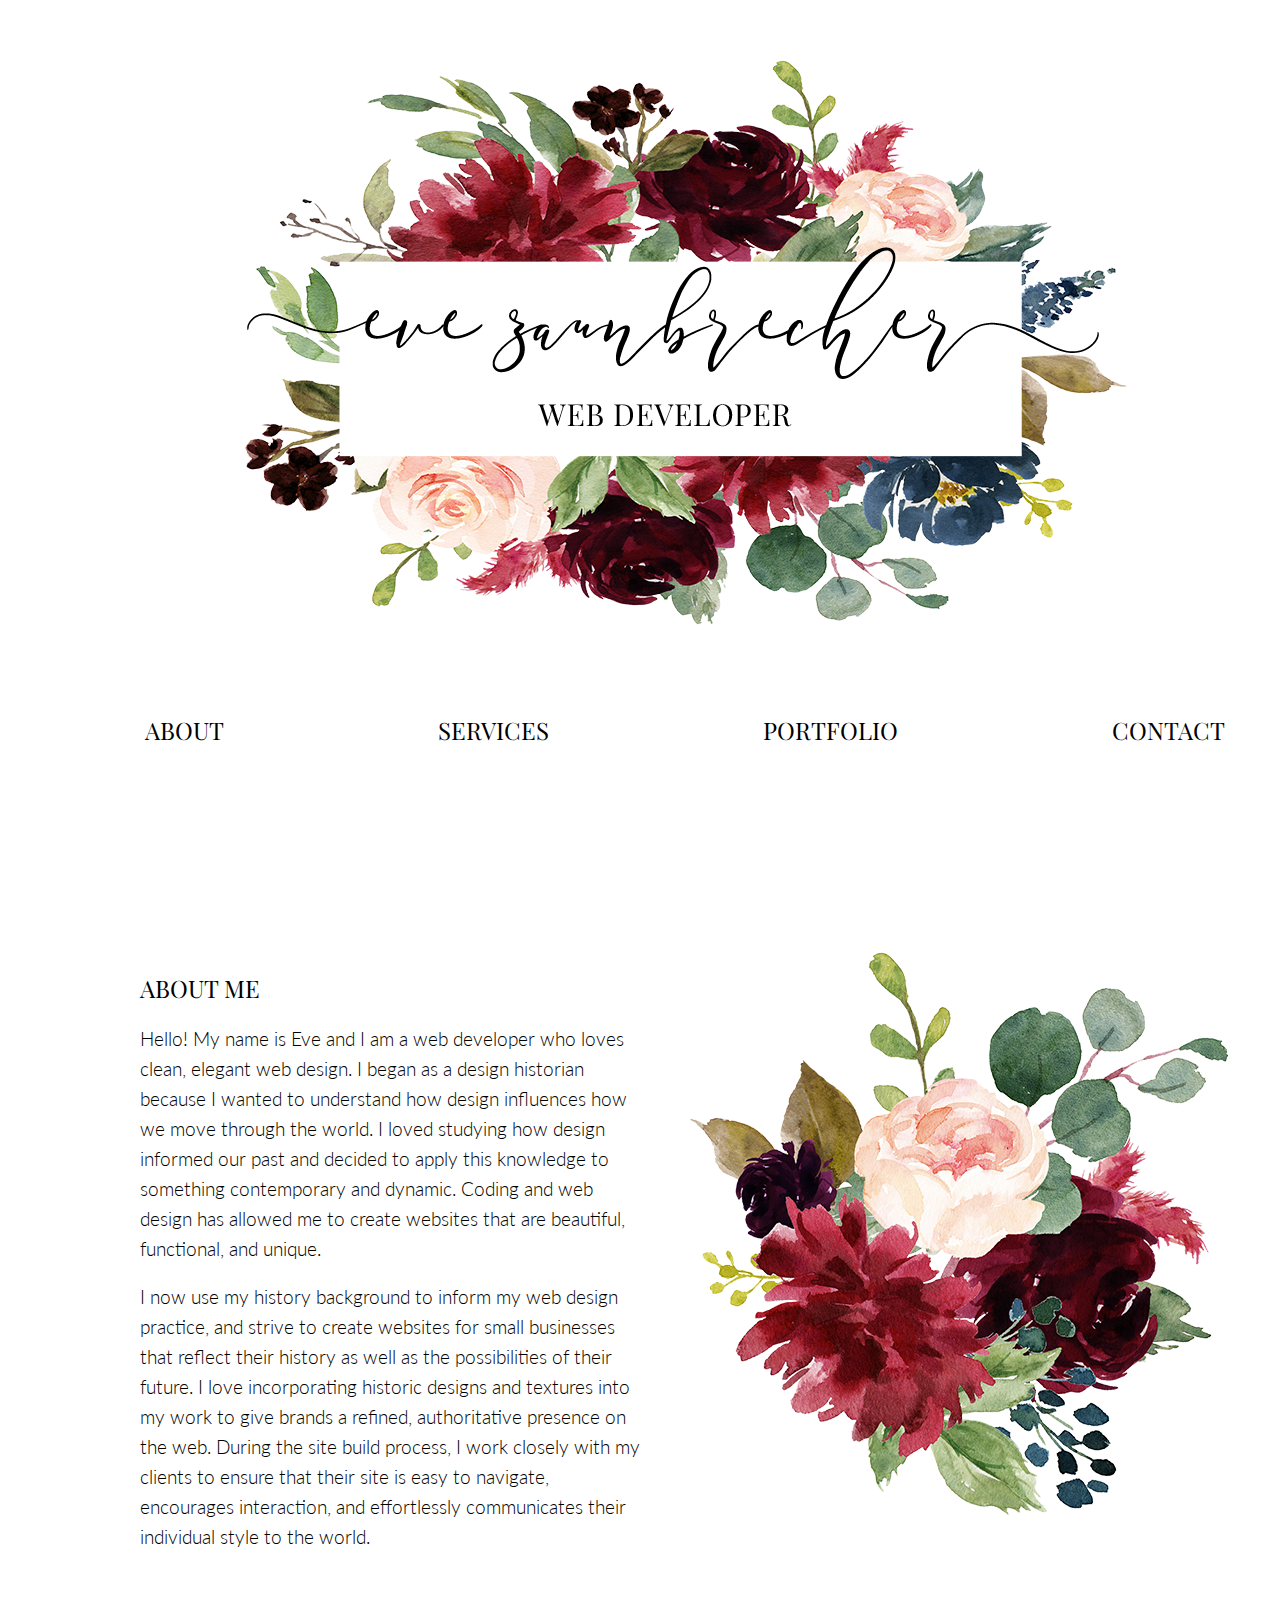
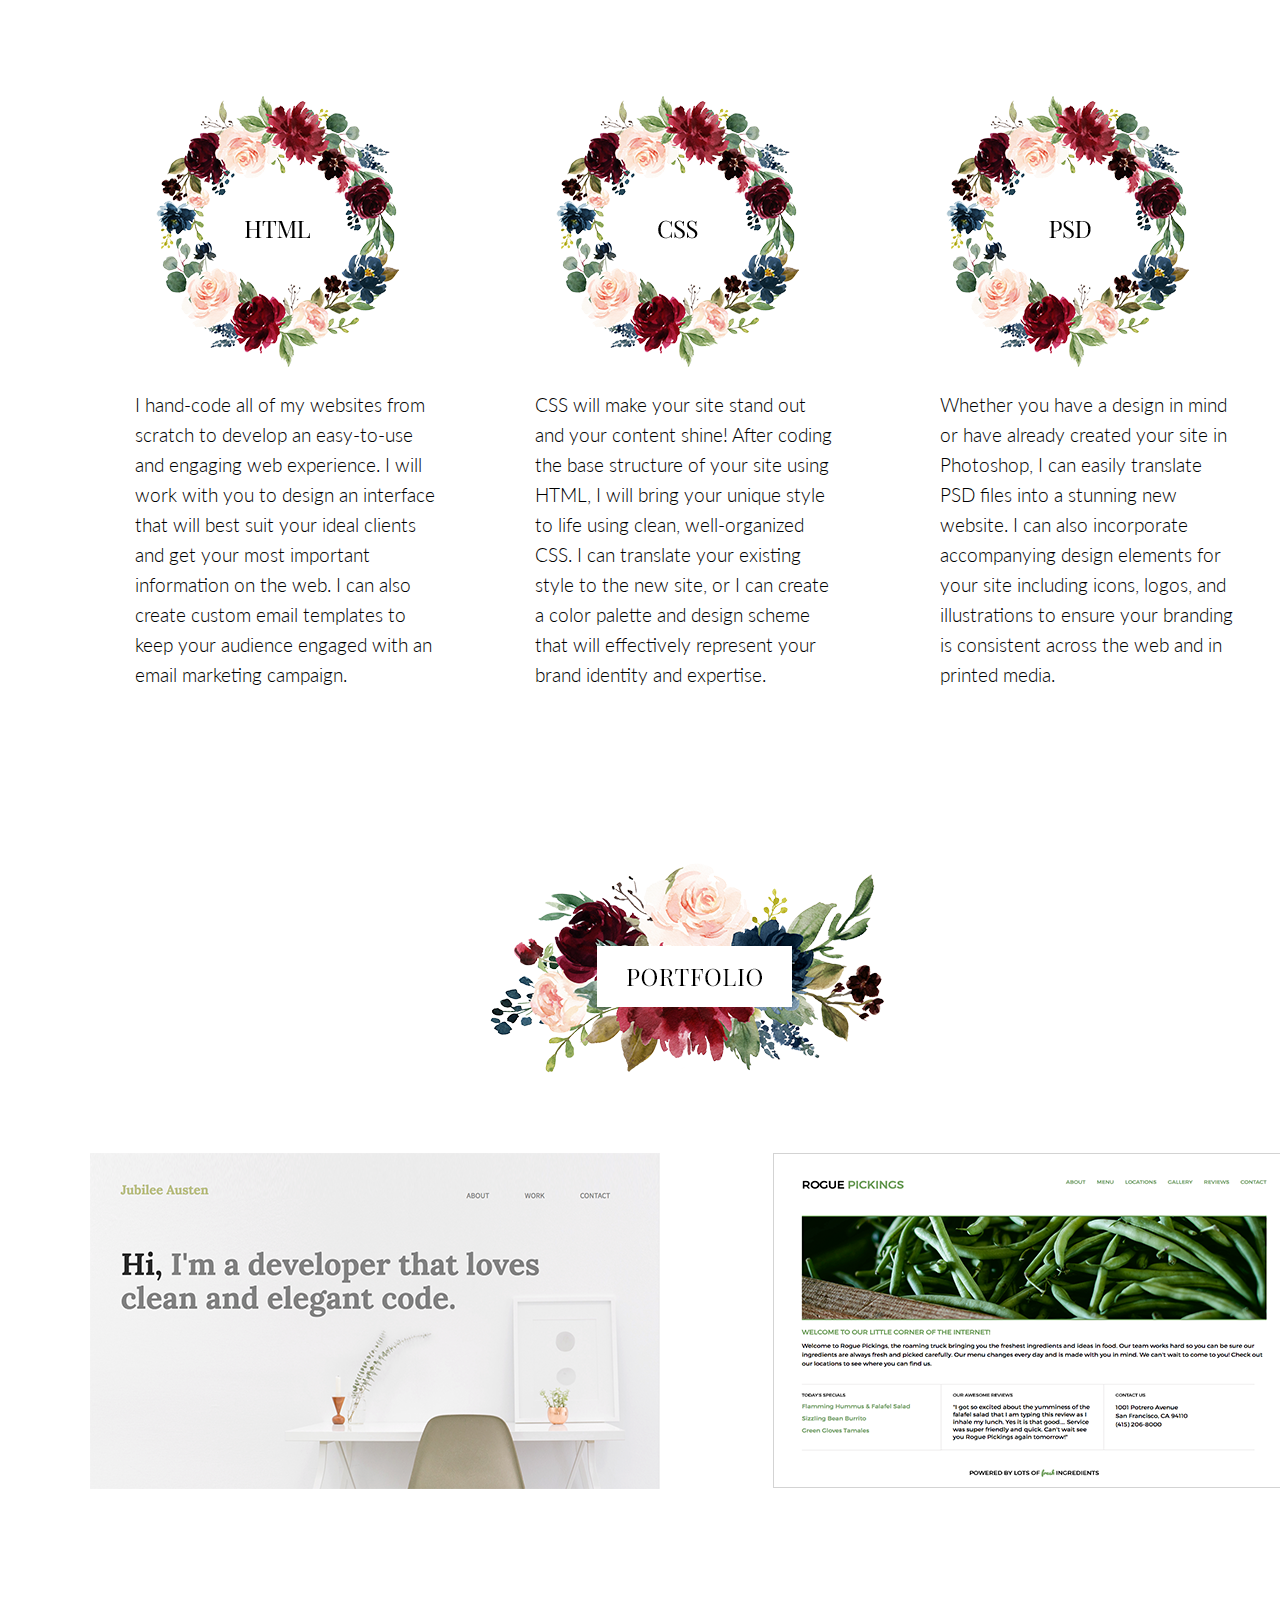
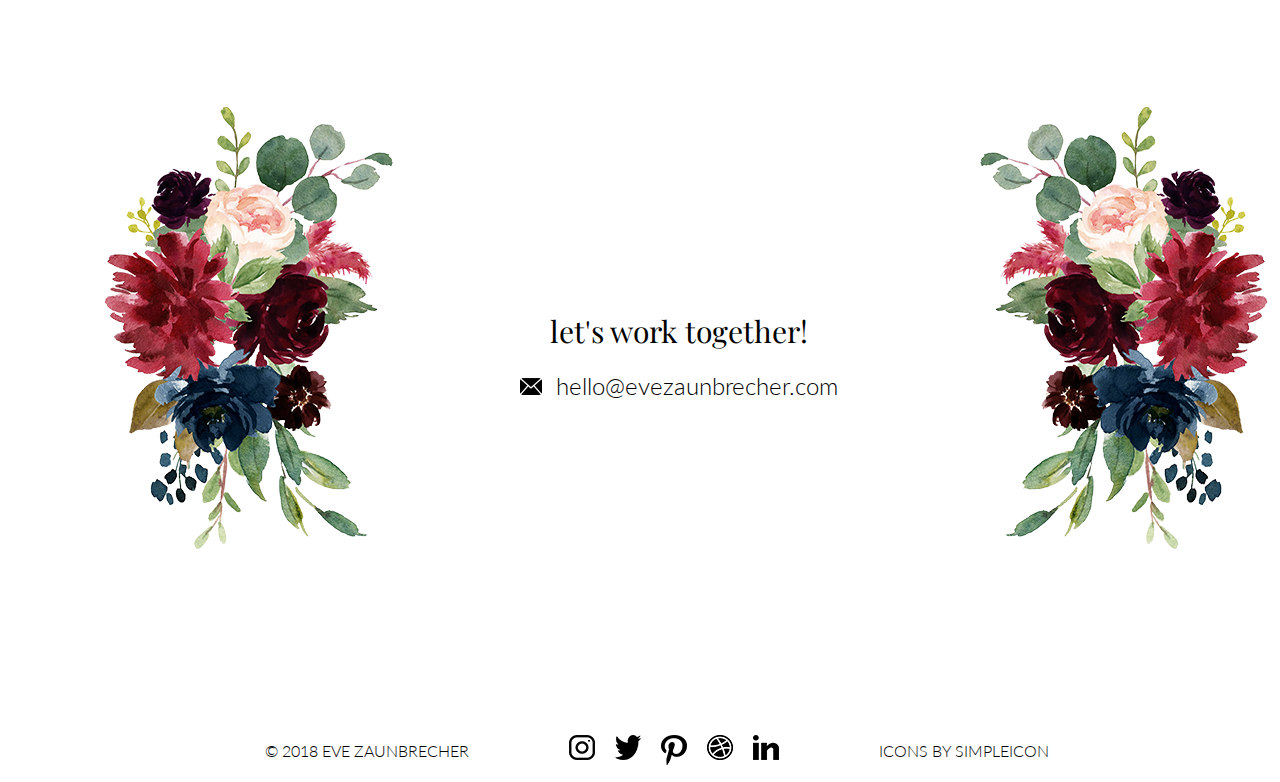
<file: index.html>
<!doctype html>
<html lang="en">
    <head>
    	<meta charset="UTF-8">
        <title>Eve Zaunbrecher | Web Developer</title>
        <link rel="stylesheet" href="css/normalize.css">
		<link rel="stylesheet" href="css/main.css">
		<link href="https://fonts.googleapis.com/css?family=Playfair+Display" rel="stylesheet">
		<link href="https://fonts.googleapis.com/css?family=Lato:300" rel="stylesheet">
    </head>
    <body>
    	<header>
    		<div class="full-width">
    			<img src="img/header-logo.png" alt="Eve Zaunbrecher Web Developer Floral Header" />
    			<nav>
    				<ul>
    					<li><a href="#about">About</a></li>
    					<li><a href="#services">Services</a></li>
    					<li><a href="#portfolio">Portfolio</a></li>
    					<li><a href="#contact">Contact</a></li>
					</ul>
				</nav>
			</div>
    	</header>

    	<main>
    		<section id="about">
    			<div class="full-width">
    				<div class="half-width">
    					<h2>About Me</h2>
    						<p>Hello! My name is Eve and I am a web developer who loves clean, elegant web design. I began as a design historian because I wanted to understand how design influences how we move through the world. I loved studying how design informed our past and decided to apply this knowledge to something contemporary and dynamic. Coding and web design has allowed me to create websites that are beautiful, functional, and unique.</p>
    						<p>I now use my history background to inform my web design practice, and strive to create websites for small businesses that reflect their history as well as the possibilities of their future. I love incorporating historic designs and textures into my work to give brands a refined, authoritative presence on the web. During the site build process, I work closely with my clients to ensure that their site is easy to navigate, encourages interaction, and effortlessly communicates their individual style to the world.</p>
    				</div>	
    				<div class="half-width">
    					<img src="img/about-bouquet.png" alt="Watercolor bouquet" />
    				</div>	
				</div>
			</section>

			<section id="services">
				<div class="full-width">
					<div class="third-width">
						<img src="img/html-wreath.png" alt="Watercolor floral wreath" id="html-image" />
						<p id="html-text">I hand-code all of my websites from scratch to develop an easy-to-use and engaging web experience. I will work with you to design an interface that will best suit your ideal clients and get your most important information on the web. I can also create custom email templates to keep your audience engaged with an email marketing campaign.</p>
					</div>
					<div class="third-width">
						<img src="img/css-wreath.png" alt="Watercolor floral wreath" id="css-image" />
						<p id="css-text">CSS will make your site stand out and your content shine! After coding the base structure of your site using HTML, I will bring your unique style to life using clean, well-organized CSS. I can translate your existing style to the new site, or I can create a color palette and design scheme that will effectively represent your brand identity and expertise.</p>
					</div>
					<div class="third-width">
						<img src="img/psd-wreath.png" alt="Watercolor floral wreath" id="psd-image" />
						<p id="psd-text">Whether you have a design in mind or have already created your site in Photoshop, I can easily translate PSD files into a stunning new website. I can also incorporate accompanying design elements for your site including icons, logos, and illustrations to ensure your branding is consistent across the web and in printed media.</p>
					</div>
				</div>
			</section>

			<section id="portfolio">
				<div class="full-width" id="portfolio-full">
					<div id="portfolio-image">
						<img src="img/portfolio-heading-bouquet.png" alt="Portfolio heading bouquet" />
					</div>
					<div class="half-width" id="jubilee-section">
						<a href="https://evemariez.github.io/jubilee-austen"><img src="img/jubilee-austen-site.png" alt="Jubilee Austen Developer Homepage" id="jubliee-image" /></a>
					</div>
					<div class="half-width" id="rogue-section">
						<img src="img/rogue-pickings-site.png" alt="Rogue Pickings Restaurant Homepage" id="rogue-image" />
					</div>
				</div>
			</section>

			<section id="contact">
				<div class="full-width">
					<div class="third-width">
						<div id="contact-left">
							<img src="img/contact-bouquet-left.png" alt="Bouquet frame" />
						</div>
					</div>
					<div class="third-width">
						<div id="contact-center">
							<h1>Let's work together!</h1>
							<a href="mailto:hello@evezaunbrecher.com" target="_top"><img src="img/envelope.png" alt="Email envelope" id="contact-envelope"/></a>
							<a href="mailto:hello@evezaunbrecher.com" target="_top">hello@evezaunbrecher.com</a>
						</div>
					</div>
					<div class="third-width">
						<div id="contact-right">
							<img src="img/contact-bouquet-right.png" alt="Bouquet frame" />
						</div>
					</div>
				</div>	
			</section>
    	</main>
    	<footer>
				<div class="full-width">
					<p id="copyright">© 2018 Eve Zaunbrecher</p>
					<ul>
						<li class="icons"><a href="http://instagram.com/evelovesthings"><img src="img/instagram.png" alt="Instagram icon" /></a></li>
						<li class="icons"><a href="http://www.twitter.com/evezaunbrecher"><img src="img/twitter.png" alt="Twitter icon" /></a></li>
						<li class="icons"><a href="http://pinterest.com/evelovesthings"><img src="img/pinterest.png" alt="Pinterest Icon" /></a></li>
						<li class="icons"><a href="https://www.dribbble.com/evezaunbrecher/"><img src="img/dribbble.png" alt="Dribbble icon" /></a></li>
						<li class="icons"><a href="https://www.linkedin.com/in/eve-zaunbrecher-63952848/"><img src="img/linkedin.png" alt="LinkedIn icon" /></a></li>
					</ul>
					<p id="icons-credit">Icons by <a href="https://www.flaticon.com/authors/simpleicon">simpleicon</a></p></p>
				</div>
			</footer>
    </body>
</html>
</file>
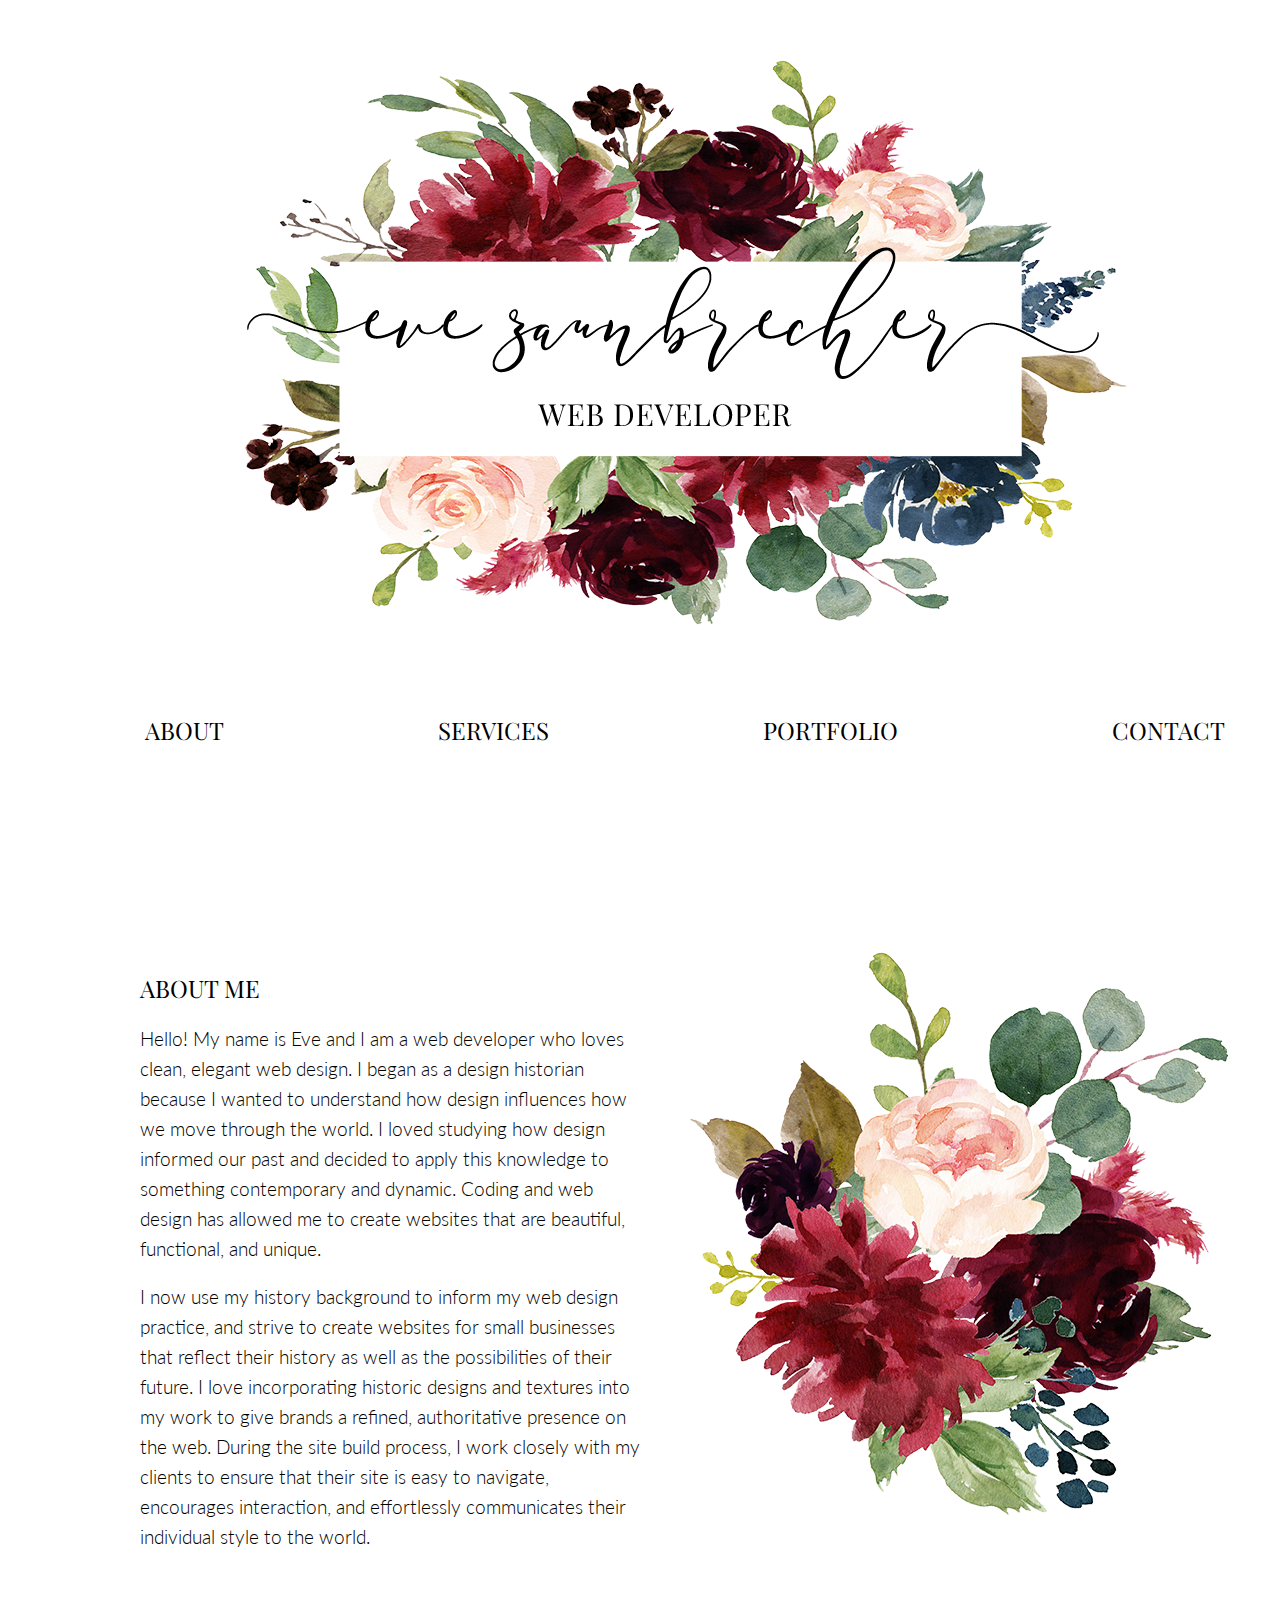
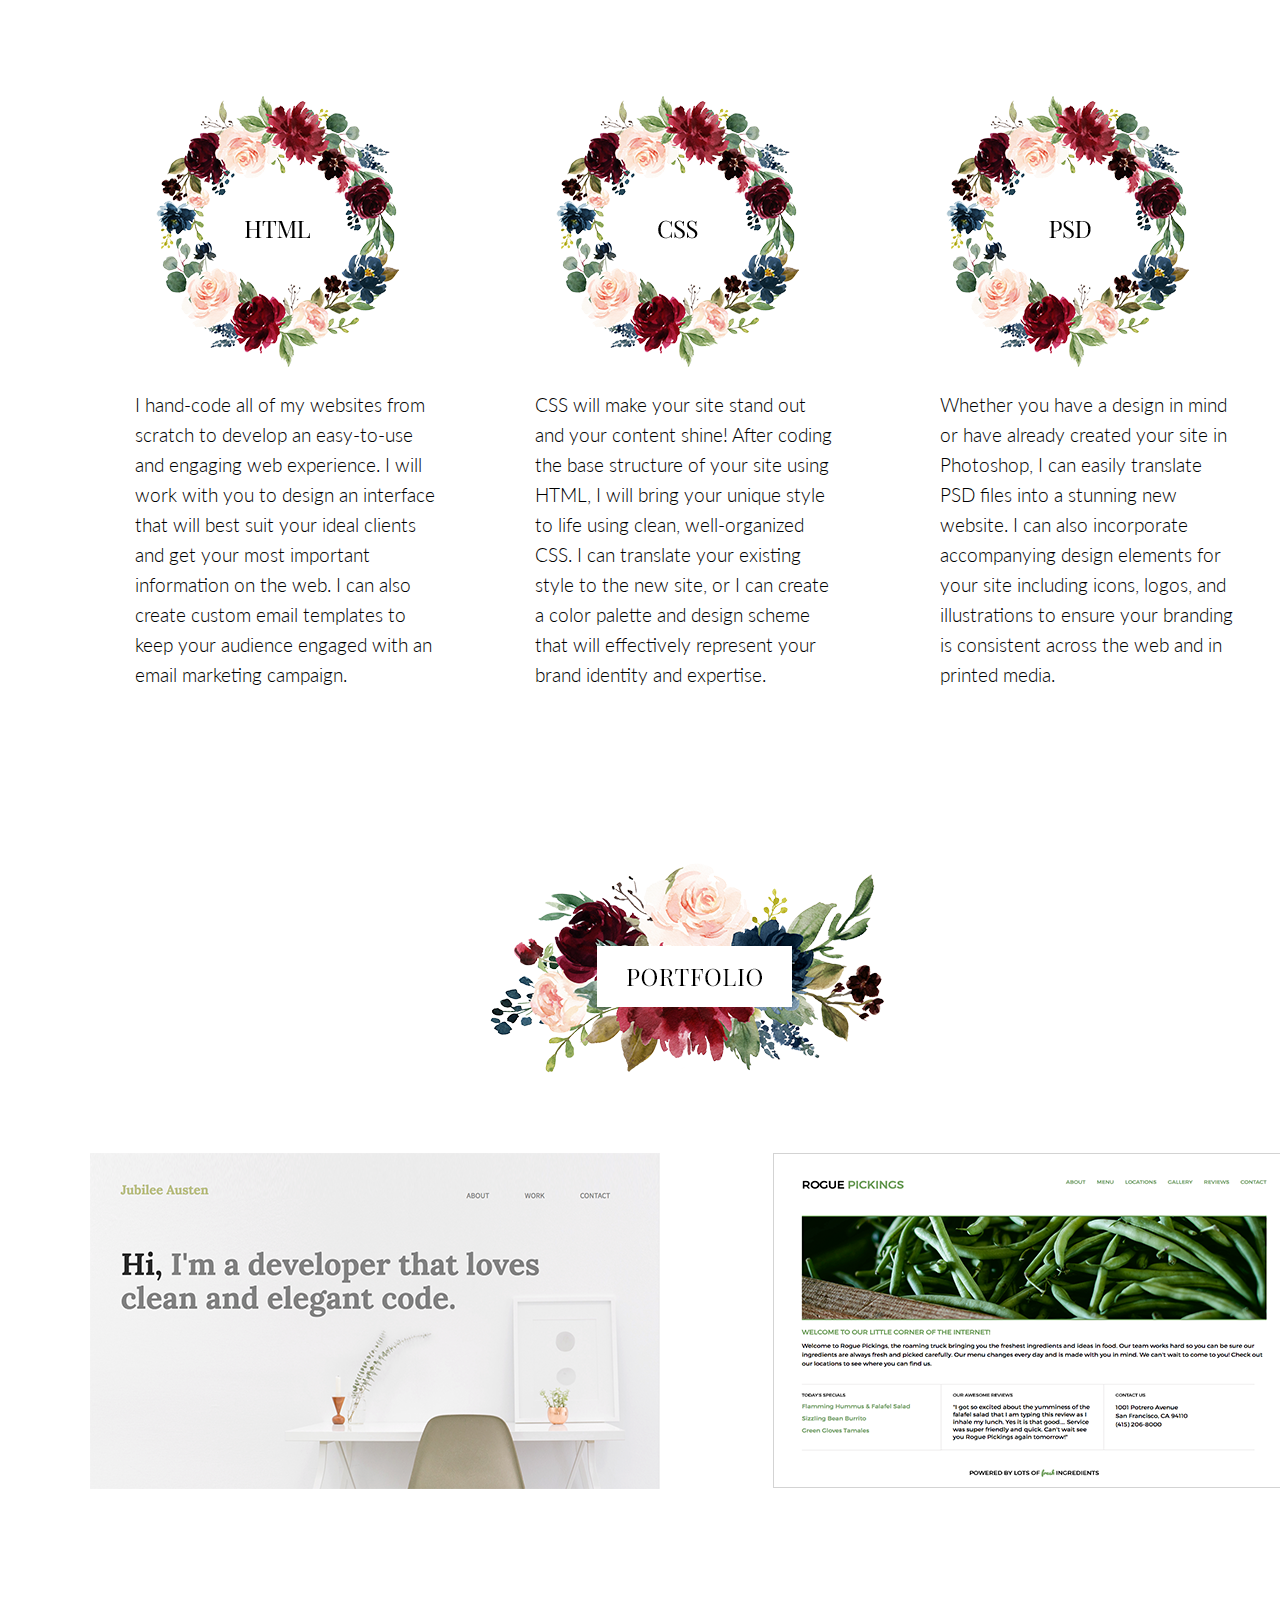
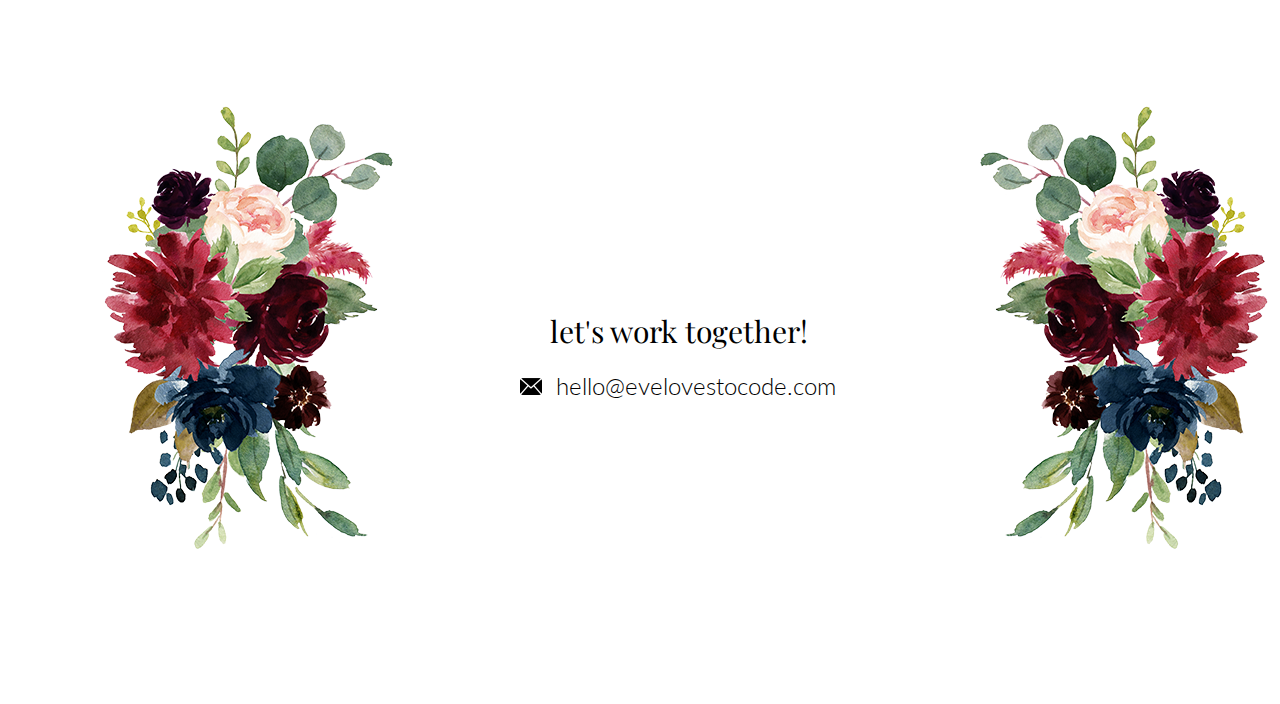
<file: footer-code.html>
<!doctype html>
<html lang="en">
    <head>
    	<meta charset="UTF-8">
        <title>Eve Zaunbrecher | Web Developer</title>
        <link rel="stylesheet" href="css/normalize.css">
		<link rel="stylesheet" href="css/main.css">
		<link href="https://fonts.googleapis.com/css?family=Playfair+Display" rel="stylesheet">
		<link href="https://fonts.googleapis.com/css?family=Lato:300" rel="stylesheet">
    </head>
    <body>
    	<header>
    		<div class="full-width">
    			<img src="img/header-logo.png" alt="Eve Zaunbrecher Web Developer Floral Header" />
    			<nav>
    				<ul>
    					<li><a href="#about">About</a></li>
    					<li><a href="#services">Services</a></li>
    					<li><a href="#portfolio">Portfolio</a></li>
    					<li><a href="#contact">Contact</a></li>
					</ul>
				</nav>
			</div>
    	</header>

    	<main>
    		<section id="about">
    			<div class="full-width">
    				<div class="half-width">
    					<h2>About Me</h2>
    						<p>Hello! My name is Eve and I am a web developer who loves clean, elegant web design. I began as a design historian because I wanted to understand how design influences how we move through the world. I loved studying how design informed our past and decided to apply this knowledge to something contemporary and dynamic. Coding and web design has allowed me to create websites that are beautiful, functional, and unique.</p>
    						<p>I now use my history background to inform my web design practice, and strive to create websites for small businesses that reflect their history as well as the possibilities of their future. I love incorporating historic designs and textures into my work to give brands a refined, authoritative presence on the web. During the site build process, I work closely with my clients to ensure that their site is easy to navigate, encourages interaction, and effortlessly communicates their individual style to the world.</p>
    				</div>	
    				<div class="half-width">
    					<img src="img/about-bouquet.png" alt="Watercolor bouquet" />
    				</div>	
				</div>
			</section>

			<section id="services">
				<div class="full-width">
					<div class="third-width">
						<img src="img/html-wreath.png" alt="Watercolor floral wreath" id="html-image" />
						<p id="html-text">I hand-code all of my websites from scratch to develop an easy-to-use and engaging web experience. I will work with you to design an interface that will best suit your ideal clients and get your most important information on the web. I can also create custom email templates to keep your audience engaged with an email marketing campaign.</p>
					</div>
					<div class="third-width">
						<img src="img/css-wreath.png" alt="Watercolor floral wreath" id="css-image" />
						<p id="css-text">CSS will make your site stand out and your content shine! After coding the base structure of your site using HTML, I will bring your unique style to life using clean, well-organized CSS. I can translate your existing style to the new site, or I can create a color palette and design scheme that will effectively represent your brand identity and expertise.</p>
					</div>
					<div class="third-width">
						<img src="img/psd-wreath.png" alt="Watercolor floral wreath" id="psd-image" />
						<p id="psd-text">Whether you have a design in mind or have already created your site in Photoshop, I can easily translate PSD files into a stunning new website. I can also incorporate accompanying design elements for your site including icons, logos, and illustrations to ensure your branding is consistent across the web and in printed media.</p>
					</div>
				</div>
			</section>

			<section id="portfolio">
				<div class="full-width" id="portfolio-full">
					<div id="portfolio-image">
						<img src="img/portfolio-heading-bouquet.png" alt="Portfolio heading bouquet" />
					</div>
					<div class="half-width" id="jubilee-section">
						<img src="img/jubilee-austen-site.png" alt="Jubilee Austen Developer Homepage" id="jubliee-image" />
					</div>
					<div class="half-width" id="rogue-section">
						<img src="img/rogue-pickings-site.png" alt="Rogue Pickings Restaurant Homepage" id="rogue-image" />
					</div>
				</div>
			</section>

			<section id="contact">
				<div class="full-width">
					<div class="third-width">
						<div id="contact-left">
							<img src="img/contact-bouquet-left.png" alt="Bouquet frame" />
						</div>
					</div>
					<div class="third-width">
						<div id="contact-center">
							<h1>Let's work together!</h1>
							<a href="mailto:hello@evelovestocode.com" target="_top"><img src="img/envelope.png" alt="Email envelope" id="contact-envelope"/></a>
							<a href="mailto:hello@evelovestocode.com" target="_top">hello@evelovestocode.com</a>
						</div>
					</div>
					<div class="third-width">
						<div id="contact-right">
							<img src="img/contact-bouquet-right.png" alt="Bouquet frame" />
						</div>
					</div>
				</div>	
			</section>
		</main>
<!--
		<footer>
			<ul>
				<li><p id="copyright">© 2018 Eve Zaunbrecher</p></li>
				<li class="icons"><a href="http://instagram.com/evelovesthings"><img src="img/instagram.png" alt="Instagram icon" /></a></li>
				<li class="icons"><a href="http://www.twitter.com/evezaunbrecher"><img src="img/twitter.png" alt="Twitter icon" /></a></li>
				<li class="icons"><a href="http://pinterest.com/evelovesthings"><img src="img/pinterest.png" alt="Pinterest Icon" /></a></li>
				<li class="icons"><a href="https://www.dribbble.com/evezaunbrecher/"><img src="img/dribbble.png" alt="Dribbble icon" /></a></li>
				<li class="icons"><a href="https://www.linkedin.com/in/eve-zaunbrecher-63952848/"><img src="img/linkedin.png" alt="LinkedIn icon" /></a></li>
				<li ><p id="icons-credit">Icons by <a href="https://www.flaticon.com/authors/simpleicon">simpleicon</a></p></li>
			</ul>
		</footer>-->
    </body>
</html>
</file>
<file: css/main.css>
/***** BASE STYLES *****/

body {
	font-family: 'Playfair Display', serif;
	font-family: 'Lato', sans-serif;
}

#about, #services, #portfolio, #contact{
	height: 768px;
}

h1, h2, h3 {
	font-family: 'Playfair Display', serif;
	text-transform: uppercase;
}

p {
	font-family: 'Lato', sans-serif;
	font-size: 14pt;
	font-weight: 300;
	line-height: 30px;
}

a:hover { 
    color: #fbcabb;
}

a {
	text-decoration: none;
	color: black;
}

/***** GRID *****/
.full-width{
	width: 1366px;
	margin: 0 auto;
}

.half-width{
	width: 683px;
	float: left;
}

.third-width{
	width: 455px;
	float: left;
}

/****** HEADER ******/

header img {
	position: center;
	padding: 60px 0px 0px 245px;
}

nav ul li {
    display: inline-block;
    padding: 70px 105px;
}

nav ul li a {
	font-family: 'Playfair Display', serif;
    text-transform: uppercase;
    text-decoration: none;
    font-size: 24px;
    color: #000000;
}

/***** ABOUT *****/

#about h2 {
	text-transform: uppercase;
	padding: 120px 0 0 140px;
	font-weight: 300;
}

#about p {
	width: 505px;
	padding: 0 40px 0 140px;
}

#about img {
	width: 551px;
	padding-top: 120px;
}

/***** SERVICES *****/

#services p {
	width: 300px;
}

#html-image{
	padding: 95px 0 0 155px;
}

#html-text{
	padding-left: 135px;
}

#css-image{
	padding: 95px 0 0 100px;
}

#css-text{
	padding-left: 80px;
}

#psd-image{
	padding: 95px 0 0 35px;
}

#psd-text{
	padding-left: 30px;
}

/***** PORTFOLIO *****/

#portfolio-image{
	float: none;
	clear: both;
	height: 215px;
	padding: 90px 0 80px 490px;
}

#portfolio p {
	width: 530px;
}

#jubilee-section{
	clear: both;
	padding-left: 90px;
}

#rogue-section{
	width: 542px;
}

#rogue-image{
	border: 1px solid lightgray;
}


/***** CONTACT *****/

#contact-left{
	padding: 170px 0 0 100px;
}

#contact-center h1 {
	font-size: 30px;
	font-weight: 300;
	padding: 355px 0 0 95px;
	text-transform: lowercase;
}

#contact a {
	color: black;
	font-weight: 300;
	text-decoration: none;
	font-size: 24px;
}

#contact-envelope{
	padding: 0 10px 0 65px;
}

#contact-right{
	padding: 170px 0 0 70px;
}

/***** FOOTER *****/

footer p {
	font-size: 16px;
	text-transform: uppercase;
}

footer ul li {
	display: inline-block;
}

.icons{
	padding-right: 20px;
	padding-top: 15px;
	float: left;
}

#copyright {
	padding: 0 100px 0 265px;
	float: left;
}

#icons-credit{
	padding-left: 80px;
	float: left;
}
</file>
